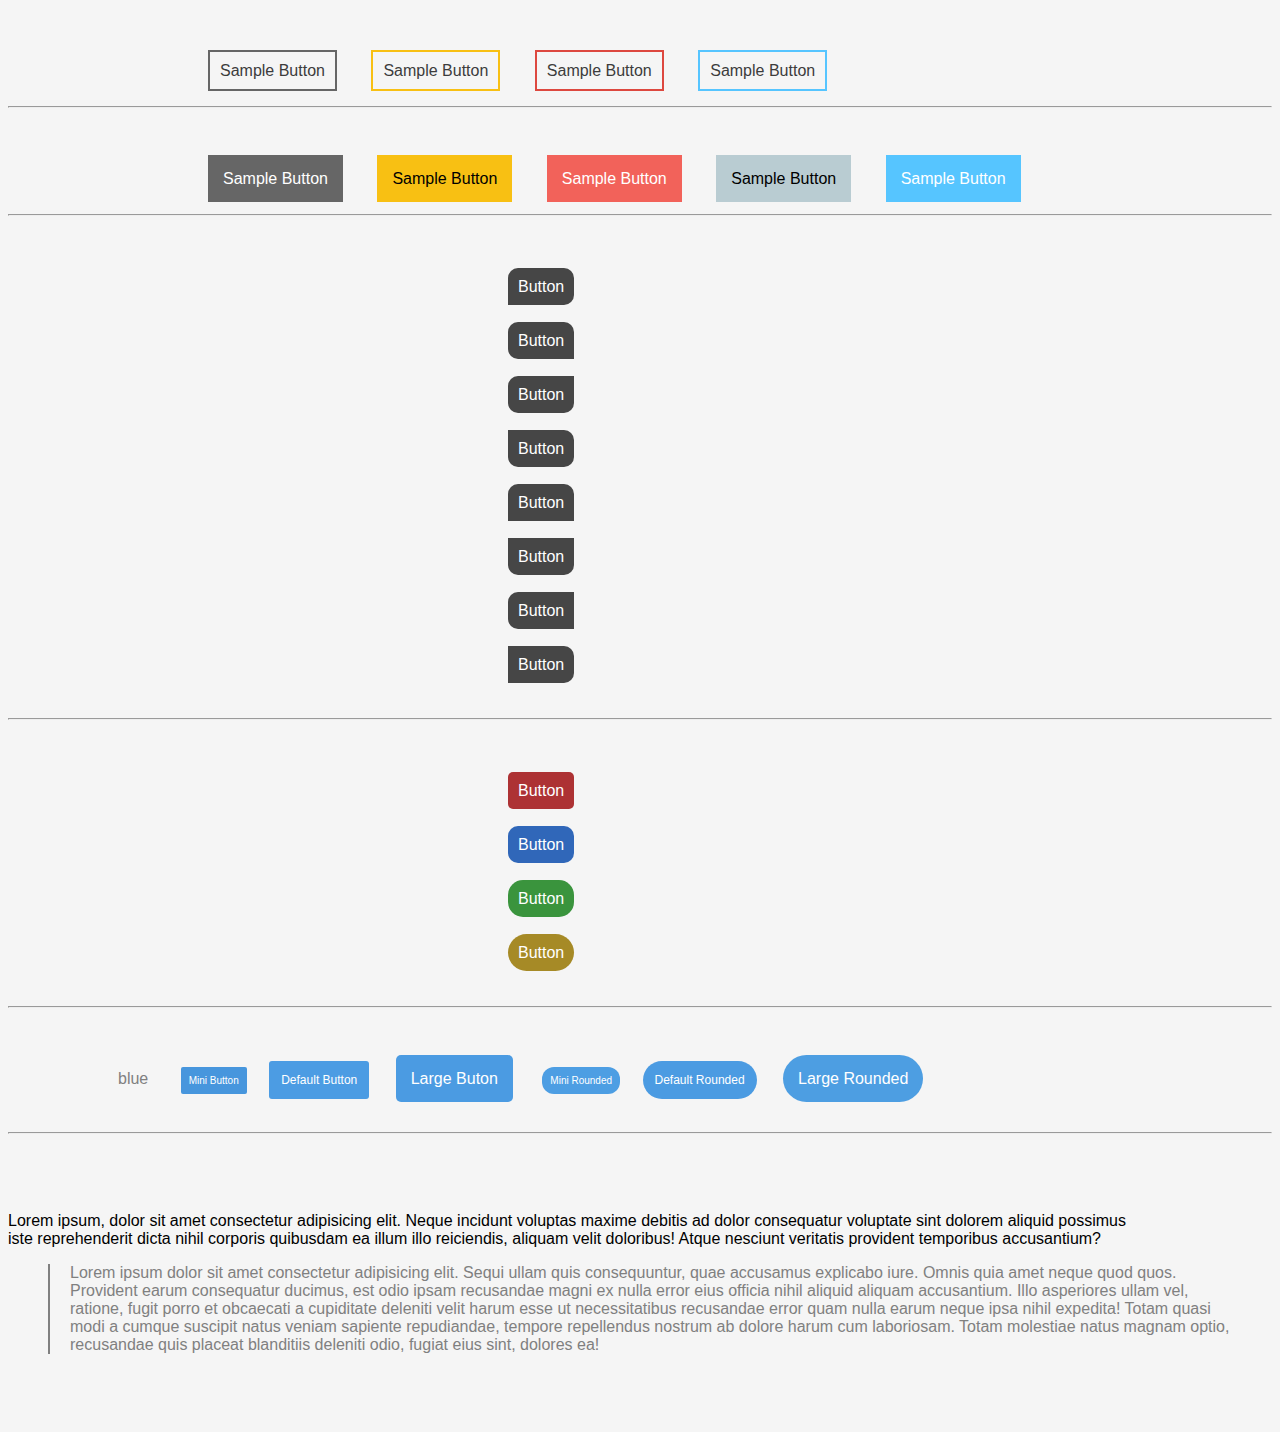
<file: Homework 16.06.2019/index.html>
<!DOCTYPE html>
<html lang="en">
<head>
    <meta charset="UTF-8">
    <meta name="viewport" content="width=device-width, initial-scale=1.0">
    <meta http-equiv="X-UA-Compatible" content="ie=edge">
    <title>Document</title>
    <link rel="stylesheet" href="css2/style.css">
</head>
<body>
    <br><br><br>
    <a class="button1" href="#">Sample Button</a>
    <a class="button2" href="#">Sample Button</a>
    <a class="button3" href="#">Sample Button</a>
    <a class="button4" href="#">Sample Button</a><br><br>
    <hr><br><br><br>
    <a class="button1a" href="#">Sample Button</a>
    <a class="button2a" href="#">Sample Button</a>
    <a class="button3a" href="#">Sample Button</a> 
    <a class="button4a" href="#">Sample Button</a>
    <a class="button5a" href="#">Sample Button</a><br><br>
    <hr><br><br><br>
    <a class="button1b" href="#">Button</a><br><br><br>
    <a class="button2b" href="#">Button</a><br><br><br>
    <a class="button3b" href="#">Button</a><br><br><br>
    <a class="button4b" href="#">Button</a><br><br><br>
    <a class="button5b" href="#">Button</a><br><br><br>
    <a class="button6b" href="#">Button</a><br><br><br>
    <a class="button7b" href="#">Button</a><br><br><br>
    <a class="button8b" href="#">Button</a><br><br><br>
    <hr><br><br><br>
    <a class="button1c" href="#">Button</a><br><br><br>
    <a class="button2c" href="#">Button</a><br><br><br>
    <a class="button3c" href="#">Button</a><br><br><br>
    <a class="button4c" href="#">Button</a><br><br><br>
    <hr><br><br><br>
    <a class="button1d" href="#">blue</a>
    <a class="button2d" href="#">Mini Button</a>
    <a class="button3d" href="#">Default Button</a>
    <a class="button4d" href="#">Large Buton</a>
    <a class="button5d" href="#">Mini Rounded</a>
    <a class="button6d" href="#">Default Rounded</a>
    <a class="button7d" href="#">Large Rounded</a><br><br><br>
    <hr><br><br><br>
    <p>Lorem ipsum, dolor sit amet consectetur adipisicing elit. Neque incidunt voluptas maxime debitis ad dolor consequatur voluptate sint dolorem aliquid possimus<br> iste reprehenderit dicta nihil corporis quibusdam ea illum illo reiciendis, aliquam velit doloribus! Atque nesciunt veritatis provident temporibus accusantium?</p>
    <blockquote>Lorem ipsum dolor sit amet consectetur adipisicing elit. Sequi ullam quis consequuntur, quae accusamus explicabo iure. Omnis quia amet neque quod quos. Provident earum consequatur ducimus, est odio ipsam recusandae magni ex nulla error eius officia nihil aliquid aliquam accusantium. Illo asperiores ullam vel, ratione, fugit porro et obcaecati a cupiditate deleniti velit harum esse ut necessitatibus recusandae error quam nulla earum neque ipsa nihil expedita! Totam quasi modi a cumque suscipit natus veniam sapiente repudiandae, tempore repellendus nostrum ab dolore harum cum laboriosam. Totam molestiae natus magnam optio, recusandae quis placeat blanditiis deleniti odio, fugiat eius sint, dolores ea!</blockquote>
    <br><br><br>
</body>
</html>
</file>
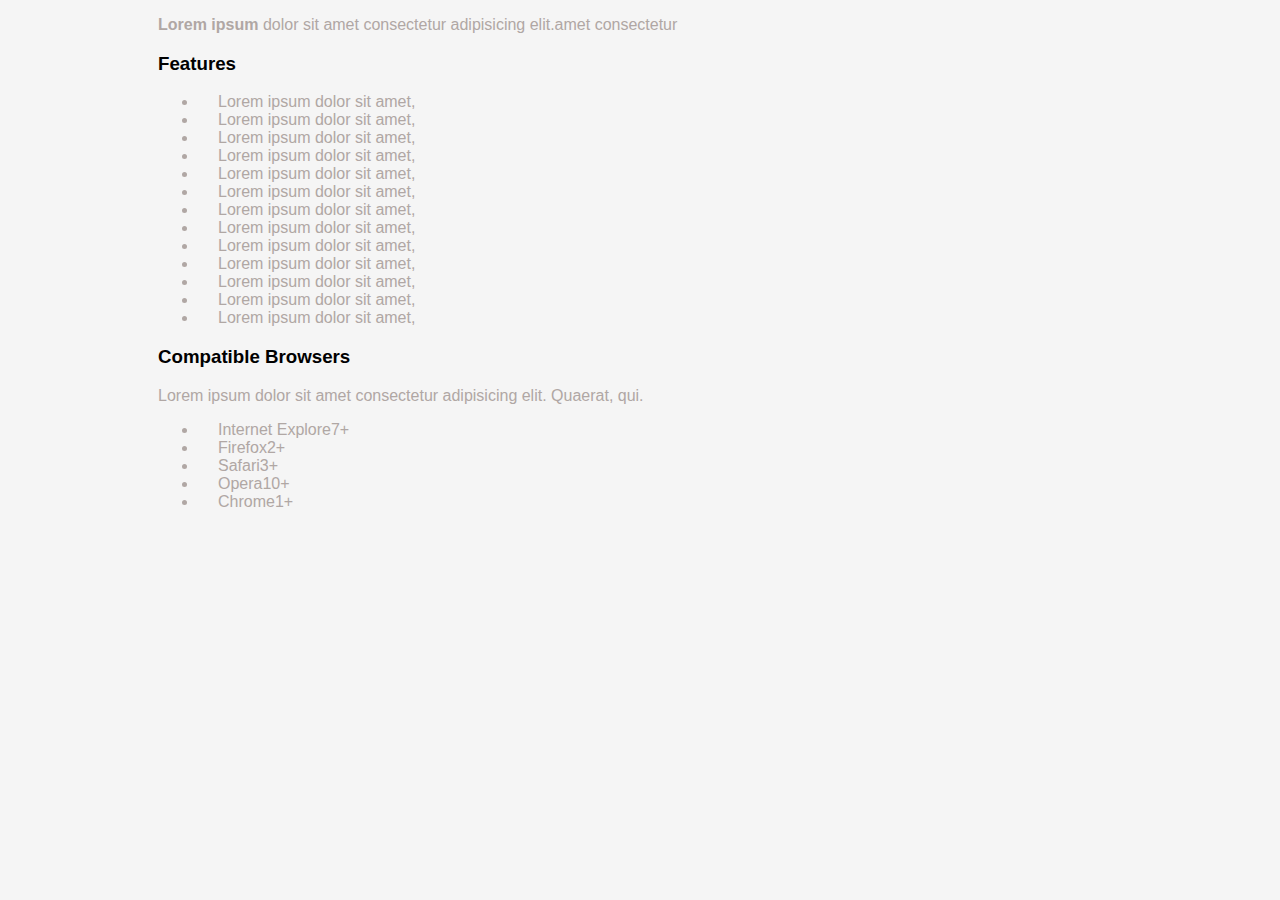
<file: Homework 16.06.2019/index1.html>
<!DOCTYPE html>
<html lang="en">
<head>
    <meta charset="UTF-8">
    <meta name="viewport" content="width=device-width, initial-scale=1.0">
    <meta http-equiv="X-UA-Compatible" content="ie=edge">
    <title>Document</title>
    <link rel="stylesheet" href="css2/style.css">
</head>
<body>
        <p class="paralel1"><strong>Lorem ipsum</strong> dolor sit amet consectetur adipisicing elit.amet consectetur</p>
        <h3 class="paralel">Features</h3>
        <ul>
            <li>Lorem ipsum dolor sit amet, </li>
            <li>Lorem ipsum dolor sit amet, </li>
            <li>Lorem ipsum dolor sit amet, </li>
            <li>Lorem ipsum dolor sit amet, </li>
            <li>Lorem ipsum dolor sit amet, </li>
            <li>Lorem ipsum dolor sit amet, </li>
            <li>Lorem ipsum dolor sit amet, </li>
            <li>Lorem ipsum dolor sit amet, </li>
            <li>Lorem ipsum dolor sit amet, </li>
            <li>Lorem ipsum dolor sit amet, </li>
            <li>Lorem ipsum dolor sit amet, </li>
            <li>Lorem ipsum dolor sit amet, </li>
            <li>Lorem ipsum dolor sit amet, </li>
        </ul>
        <h3 class="paralel">Compatible Browsers</h3>
        <p class="paralel1">Lorem ipsum dolor sit amet consectetur adipisicing elit. Quaerat, qui.</p>
        <ul>
            <li>Internet Explore7+</li>
            <li>Firefox2+</li>
            <li>Safari3+</li>
            <li>Opera10+</li>
            <li>Chrome1+</li>
        </ul>
</body>
</html>
</file>
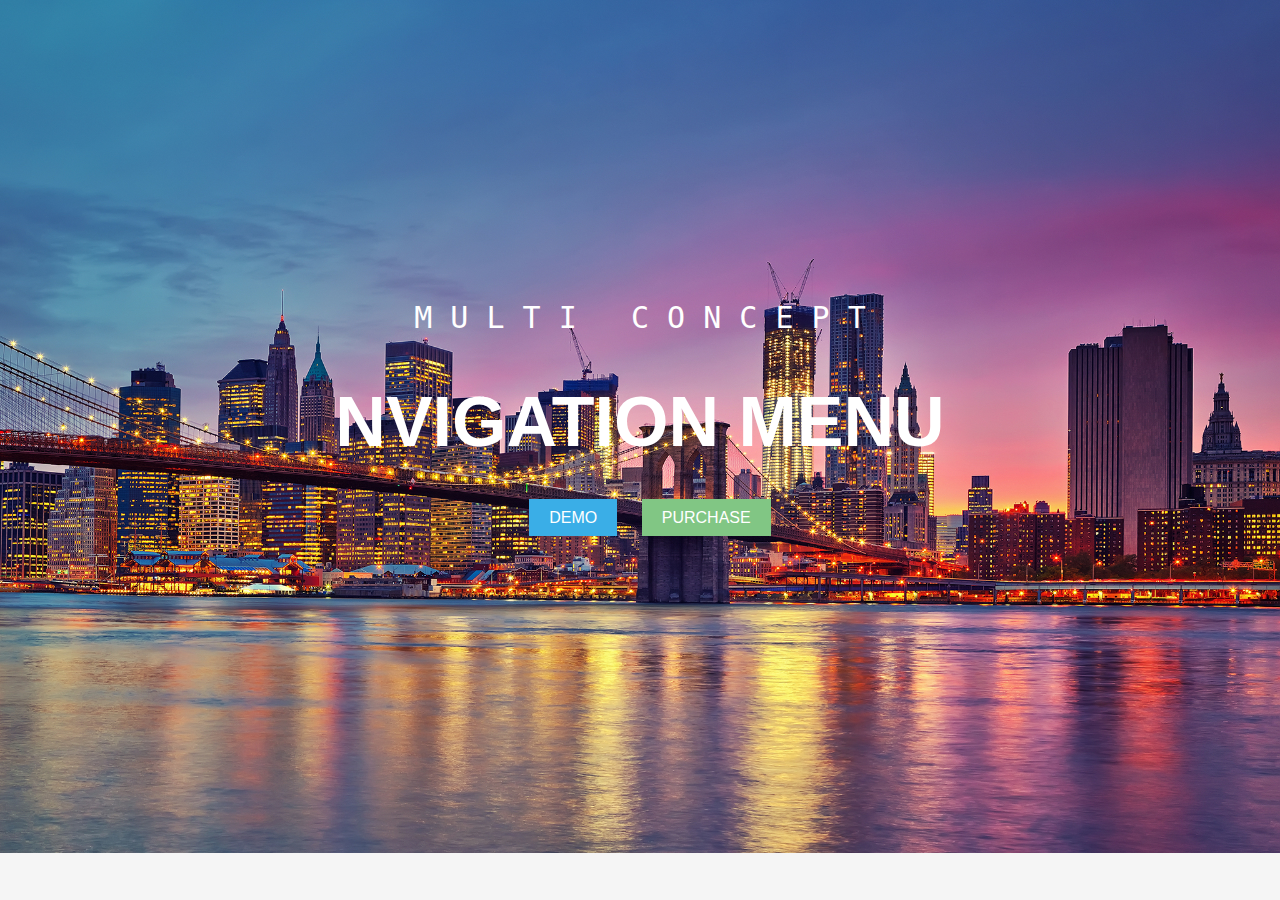
<file: Homework 16.06.2019/index2.html>
<!DOCTYPE html>
<html lang="en">
<head>
    <meta charset="UTF-8">
    <meta name="viewport" content="width=device-width, initial-scale=1.0">
    <meta http-equiv="X-UA-Compatible" content="ie=edge">
    <title>Document</title>
    <link rel="stylesheet" href="css2/style.css">
</head>
<body class="bg-img">
    <pre class="multi">M U L T I   C O N C E P T</pre>
    <h1 class="multi1">NVIGATION MENU</h1>
    <a class="demo" href="#">DEMO</a>
    <a class="purchase" href="#">PURCHASE</a>
    
</body>
</html>
</file>
<file: Homework 16.06.2019/css2/style.css>
body{
  font-family: sans-serif;
}
a{
  text-decoration: none;
}
.button1{
    border: 2px solid rgb(102,102,102);
    color: rgb(60,60,60);
    padding: 10px;
    margin-left: 200px;
}
    .button2{
    border: 2px solid rgb(248,192,19);
    color: rgb(60,60,60);
    padding: 10px;
    margin-left: 30px;
}
.button3{
    border: 2px solid rgb(221,72,63);
    color: rgb(60,60,60);
    padding: 10px;
    margin-left: 30px;
}
.button4{
    border: 2px solid rgb(86,197,255);
    color: rgb(60,60,60);
    padding: 10px;
    margin-left: 30px;
    
}
.button1a{
  background-color: rgb(102,102,102);
  color: white;
  padding: 15px;
  margin-left: 200px;
}
.button2a{
  background-color: rgb(248,192,19);
  color: black;
  padding: 15px;
  margin-left: 30px;
}
.button3a{
  background-color: rgb(242,98,90);
  color: white;
  padding: 15px;
  margin-left: 30px;
}
.button4a{
  background-color: rgb(185,204,210);
  color: black;
  padding: 15px;
  margin-left: 30px;
}
.button5a{
    background-color: rgb(86,197,255);
    color: white;
    padding: 15px;
    margin-left: 30px;
}
.button1b{
    background-color:rgb(70,70,70);
    color: white;
    padding: 10px;
    margin-left: 500px;
    border-radius: 10px 10px 10px 0px;
} 
.button2b{
  background-color: rgb(70,70,70);
  color: white;
  padding: 10px;
  margin-left: 500px;
  border-radius: 10px 10px 0px 10px;
}
.button3b{
  background-color: rgb(70,70,70);
  color: white;
  padding: 10px;
  margin-left: 500px;
  border-radius: 10px 0px 10px 10px;
}
.button4b{
  background-color: rgb(70,70,70);
  color: white;
  padding: 10px;
  margin-left: 500px;
  border-radius: 0px 10px 10px 10px;
}
.button5b{
  background-color: rgb(70,70,70);
  color: white;
  padding: 10px;
  margin-left: 500px;
  border-radius: 10px 10px 0px 0px;
}
.button6b{
  background-color: rgb(70,70,70);
  color: white;
  padding: 10px;
  margin-left: 500px;
  border-radius: 0px 0px 10px 10px;
}
.button7b{
  background-color: rgb(70,70,70);
  color: white;
  padding: 10px;
  margin-left: 500px;
  border-radius: 10px 0px 0px 10px;
}
.button8b{
  background-color: rgb(70,70,70);
  color: white;
  padding: 10px;
  margin-left: 500px;
  border-radius: 0px 10px 10px 0px;
}
.button1c{
  background-color: rgb(173,50,52);
  color: white;
  padding: 10px;
  margin-left: 500px;
  border-radius: 5px;
}
.button2c{
  background-color: rgb(48,103,185);
  color: white;
  padding: 10px;
  margin-left: 500px;
  border-radius: 10px;
}
.button3c{
  background-color: rgb(58,148,61);
  color: white;
  padding: 10px;
  margin-left: 500px;
  border-radius: 15px;
}
.button4c{
  background-color: rgb(166,138,38);
  color: white;
  padding: 10px;
  margin-left: 500px;
  border-radius: 20px;
}
.button1d{
  background-color: transparent;
  color: grey;
  padding: 10px;
  margin: 10px;
  margin-left: 100px;
}
.button2d{
  background-color: rgb(71,150,221);
  color: white;
  border-radius: 2px;
  padding: 8px;
  margin: 8px;
  font-size: 10px;
}
.button3d{
  background-color: rgb(76,156,227);
  color: white;
  border-radius: 3px;
  padding: 12px;
  margin: 12px;
  margin-left: 10px;
  font-size: 12px;
}
.button4d{
  background-color: rgb(75,155,226);
  color: white;
  padding: 15px;
  margin: 15px;
  margin-left: 10px;
  border-radius: 5px;
}
.button5d{
  background-color: rgb(77,158,227);
  color: white;
  padding: 8px;
  margin: 8px;
  margin-left: 10px;
  font-size: 10px;
  border-radius: 12px;
}
.button6d{
  background-color: rgb(75,155,226);
  color: white;
  padding: 12px;
  margin: 12px;
  margin-left: 10px;
  font-size: 12px;
  border-radius: 20px;
}
.button7d{
  background-color: rgb(77,158,226);
  color: white;
  padding: 15px;
  margin: 15px;
  margin-left: 10px;
  border-radius: 30px;
} 
body{
    background-color: rgb(245,245,245);
}
.paralel1{
    margin-left: 175px;
}
.paralel1,ul{
    color: rgb(176,167,164)
}
.paralel1,h3,ul{
    margin-left: 150px;
}
li{
    padding-left: 20px;
}
blockquote{
  padding-left: 20px;
  border-left: 2px solid grey;
  color: grey;
}
.bg-img{
  background-image: url(../img/image.jpg);
  background-repeat: no-repeat;
  background-size: cover;
  text-align: center;
  margin-top: 300px;
}
.demo{
  background-color: rgb(58,174,231);
  color: white;
  padding: 10px 20px;
  margin: 20px;
}
.purchase{
background-color: rgb(129,198,132);
color: white; 
padding: 10px 20px;

}
.multi{
  font-size: 30px;
  color: white;
}
.multi1{
  font-size: 70px; 
  color: white;
}
</file>
